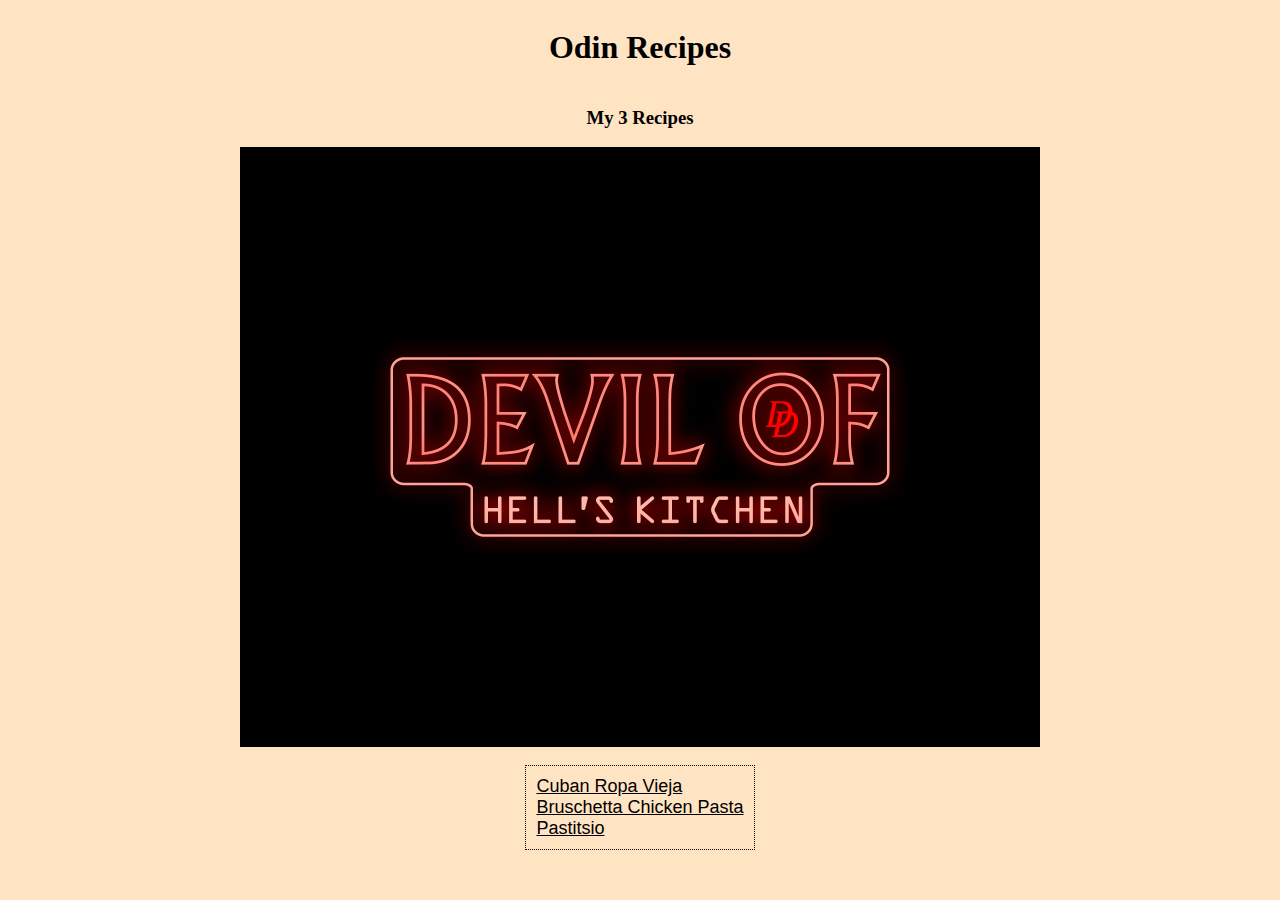
<file: index.html>
<!DOCTYPE html>
<html lang="en">
<head>
    <meta charset="UTF-8">
    <meta name="viewport" content="width=device-width, initial-scale=1.0">
    <title>Document</title>
    <link rel="stylesheet" href="style.css">
</head>
<body>
    <h1>Odin Recipes</h1>
    <h3>My 3 Recipes</h3>
    <img src="../image/devil-of-hells-kitchen-logo-design-by-rahalarts-_4x.jpg" alt="hells kitchen" height="600px" width="auto">
    <ul>
        <li><a href="./recepies/cuban_ropa_vieja.html">Cuban Ropa Vieja</a></li>
        <li><a href="./recepies/bruschetta_chicken_pasta.html">Bruschetta Chicken Pasta</a></li>
        <li><a href="./recepies/pastitsio.html">Pastitsio</a></li>
    </ul>
</body>
</html>
</file>
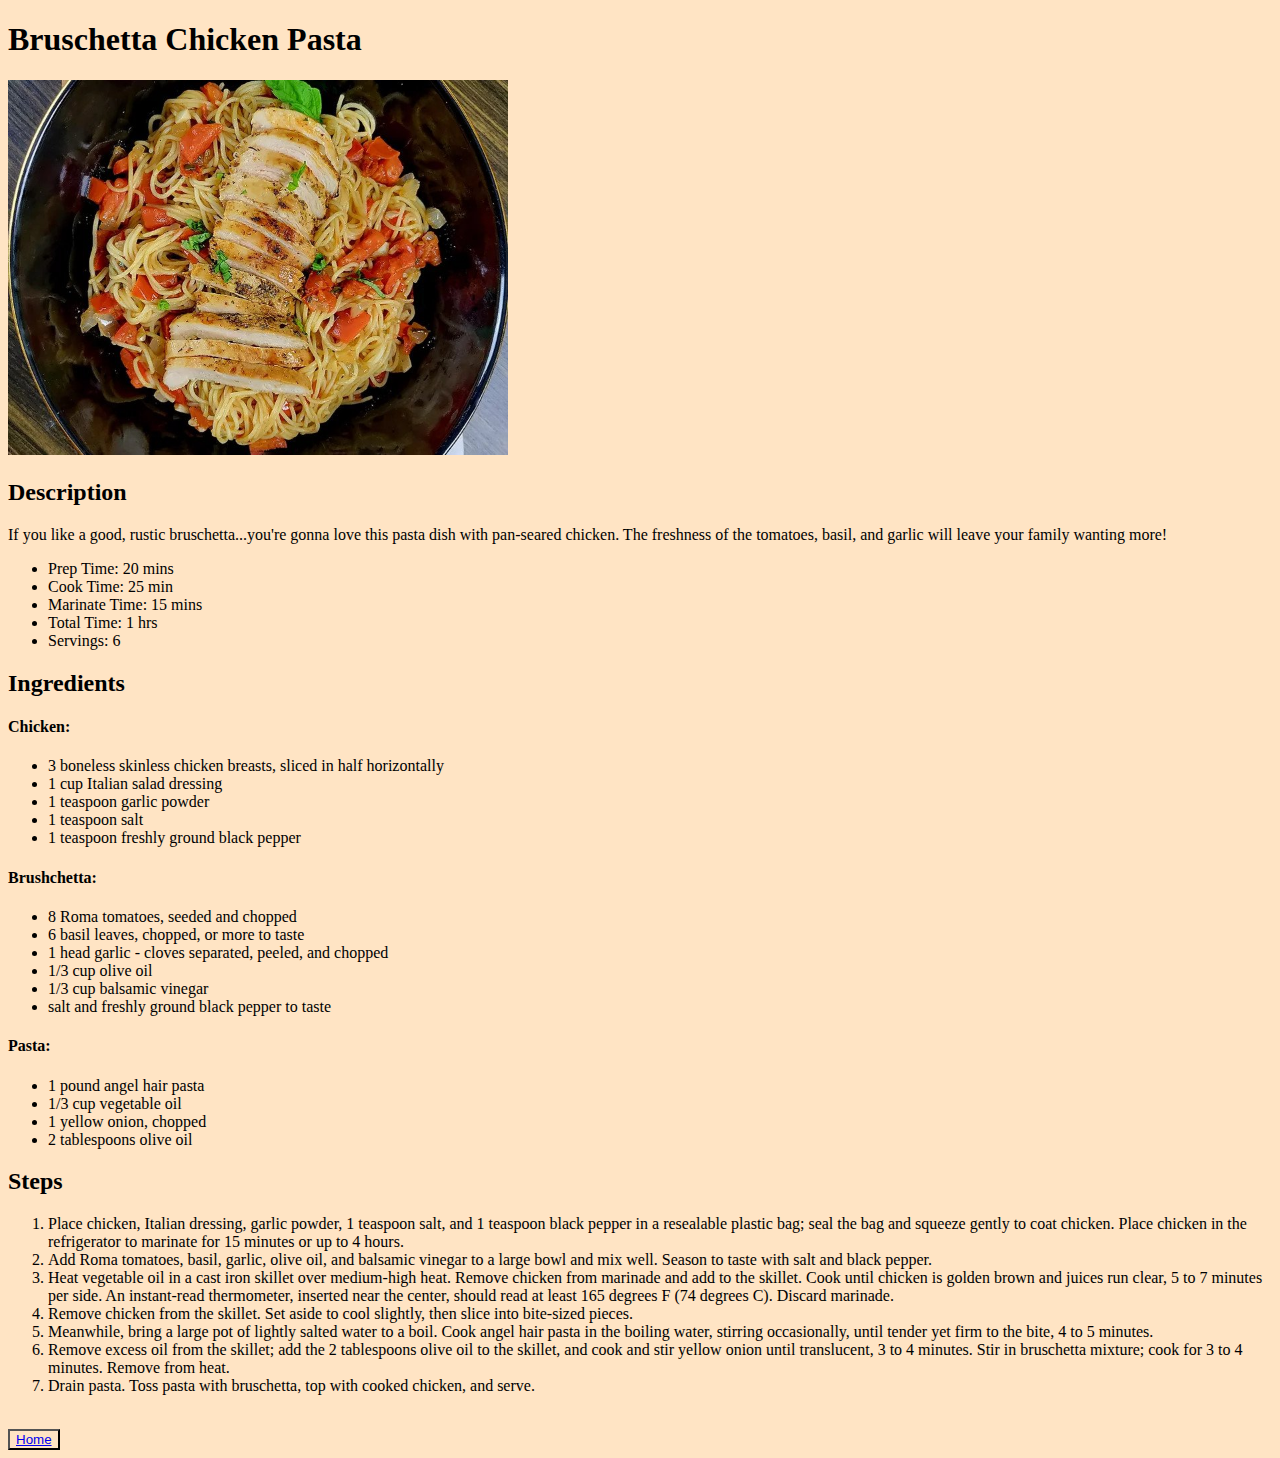
<file: recepies/bruschetta_chicken_pasta.html>
<!DOCTYPE html>
<html lang="en">

<head>
    <meta charset="UTF-8">
    <meta name="viewport" content="width=device-width, initial-scale=1.0">
    <title>Document</title>
    <link rel="stylesheet" href="styleBruschetta.css">
</head>

<body>
    <h1>Bruschetta Chicken Pasta</h1>
    <img src="../image/bruschetta_chicken_pasta.jpg"
        alt="Bruschetta Chicken Pasta" width="500" height="auto">
    <h2>Description</h2>
    <p>If you like a good, rustic bruschetta...you're gonna love this pasta dish with pan-seared chicken. The freshness
        of the tomatoes, basil, and garlic will leave your family wanting more!</p>
    <ul>
        <li>Prep Time: 20 mins</li>
        <li>Cook Time: 25 min </li>
        <li>Marinate Time: 15 mins</li>
        <li>Total Time: 1 hrs</li>
        <li>Servings: 6 </li>
    </ul>
    <h2>Ingredients</h2>
    <h4>Chicken:</h4>
    <ul>
        <li>3 boneless skinless chicken breasts, sliced in half horizontally</li>
        <li>1 cup Italian salad dressing</li>
        <li>1 teaspoon garlic powder</li>
        <li>1 teaspoon salt</li>
        <li>1 teaspoon freshly ground black pepper</li>
    </ul>
    <h4>Brushchetta:</h4>
    <ul>
        <li>8 Roma tomatoes, seeded and chopped</li>
        <li>6 basil leaves, chopped, or more to taste</li>
        <li>1 head garlic - cloves separated, peeled, and chopped</li>
        <li>1/3 cup olive oil</li>
        <li>1/3 cup balsamic vinegar</li>
        <li>salt and freshly ground black pepper to taste</li>
        
    </ul>
    <h4>Pasta:</h4>
    <ul>
        <li>1 pound angel hair pasta</li>
        <li>1/3 cup vegetable oil</li>
        <li>1 yellow onion, chopped</li>
        <li>2 tablespoons olive oil</li>
    </ul>
    <h2>Steps</h2>
    <ol>
        <li>Place chicken, Italian dressing, garlic powder, 1 teaspoon salt, and 1 teaspoon black pepper in a resealable
            plastic bag; seal the bag and squeeze gently to coat chicken. Place chicken in the refrigerator to marinate
            for 15 minutes or up to 4 hours. </li>
        <li>Add Roma tomatoes, basil, garlic, olive oil, and balsamic vinegar to a large bowl and mix well. Season to
            taste with salt and black pepper.</li>
        <li>Heat vegetable oil in a cast iron skillet over medium-high heat. Remove chicken from marinade and add to the
            skillet. Cook until chicken is golden brown and juices run clear, 5 to 7 minutes per side. An instant-read
            thermometer, inserted near the center, should read at least 165 degrees F (74 degrees C). Discard marinade.</li>
        <li>Remove chicken from the skillet. Set aside to cool slightly, then slice into bite-sized pieces.</li>
        <li>Meanwhile, bring a large pot of lightly salted water to a boil. Cook angel hair pasta in the boiling water, stirring occasionally, until tender yet firm to the bite, 4 to 5 minutes.</li>
        <li>Remove excess oil from the skillet; add the 2 tablespoons olive oil to the skillet, and cook and stir yellow onion until translucent, 3 to 4 minutes. Stir in bruschetta mixture; cook for 3 to 4 minutes. Remove from heat.</li>
        <li>Drain pasta. Toss pasta with bruschetta, top with cooked chicken, and serve.</li>
    </ol>
    <br><button><a href="../index.html">Home</a></button>
</body>

</html>
</file>
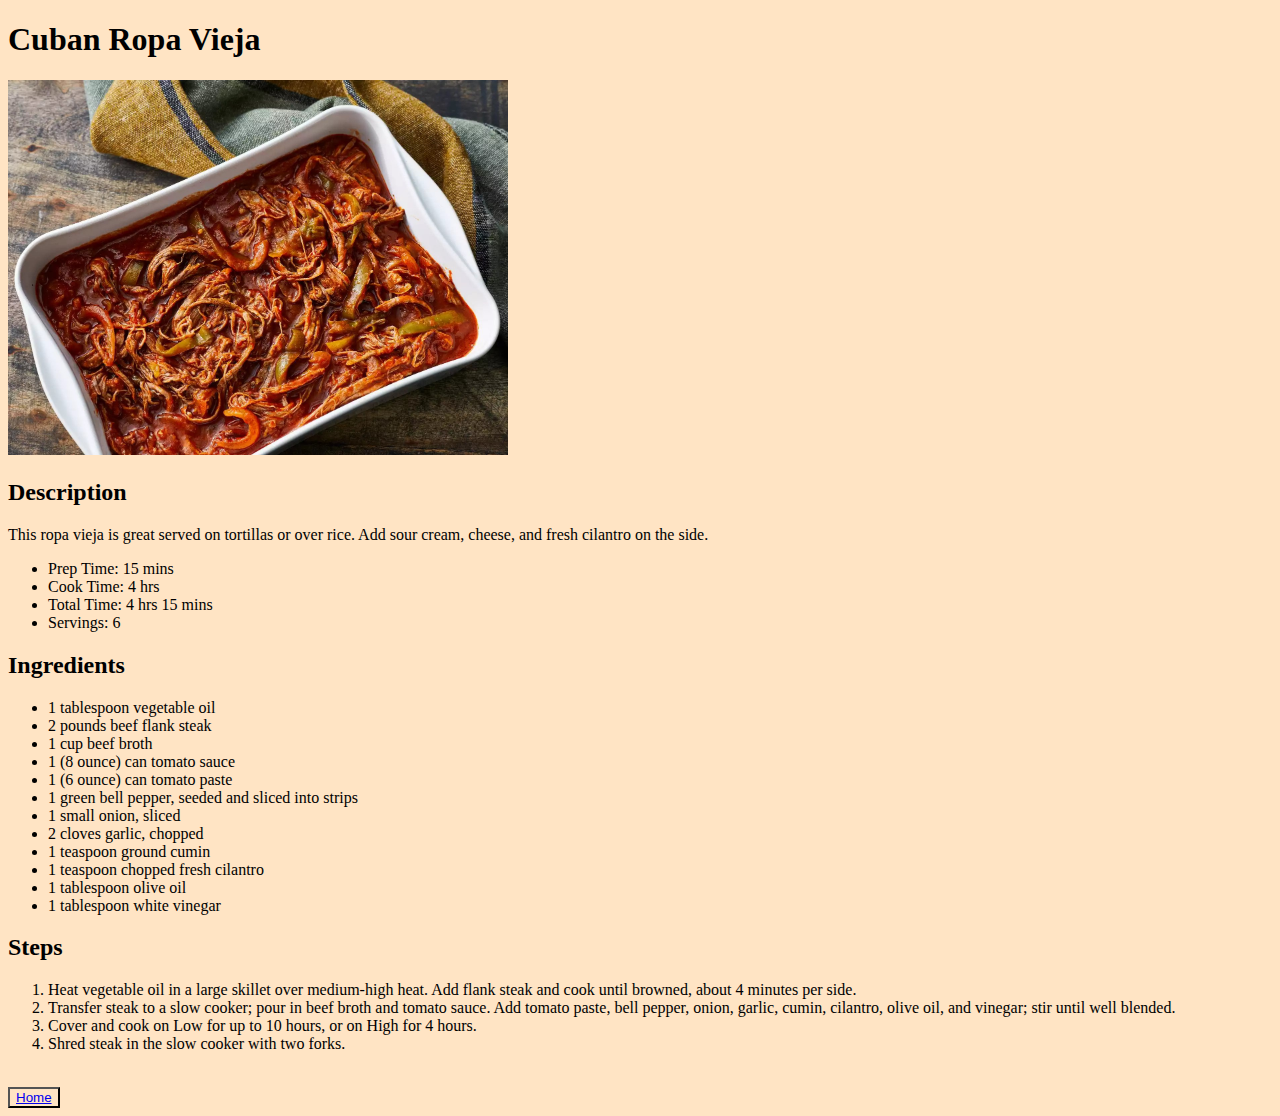
<file: recepies/cuban_ropa_vieja.html>
<!DOCTYPE html>
<html lang="en">

<head>
    <meta charset="UTF-8">
    <meta name="viewport" content="width=device-width, initial-scale=1.0">
    <title>Document</title>
    <link rel="stylesheet" href="styleCuban.css">
</head>


<body>
    <h1>Cuban Ropa Vieja</h1>
    <img src="../image/cuban_ropa_vieja.jpg"
        alt="Cuban Ropa Vieja" width="500" height="auto">
    <h2>Description</h2>
    <p>This ropa vieja is great served on tortillas or over rice. Add sour cream, cheese, and fresh cilantro on the
        side.</p>
    <ul>
        <li>Prep Time: 15 mins</li>
        <li>Cook Time: 4 hrs</li>
        <li>Total Time: 4 hrs 15 mins</li>
        <li>Servings: 6 </li>
    </ul>
    <h2>Ingredients</h2>
    <ul>
        <li>1 tablespoon vegetable oil</li>
        <li>2 pounds beef flank steak</li>
        <li>1 cup beef broth</li>
        <li>1 (8 ounce) can tomato sauce</li>
        <li>1 (6 ounce) can tomato paste</li>
        <li>1 green bell pepper, seeded and sliced into strips</li>
        <li>1 small onion, sliced</li>
        <li>2 cloves garlic, chopped</li>
        <li>1 teaspoon ground cumin</li>
        <li>1 teaspoon chopped fresh cilantro</li>
        <li>1 tablespoon olive oil</li>
        <li>1 tablespoon white vinegar</li>
    </ul>
    <h2>Steps</h2>
    <ol>
        <li>Heat vegetable oil in a large skillet over medium-high heat. Add flank steak and cook until browned, about 4
            minutes per side.</li>
        <li>Transfer steak to a slow cooker; pour in beef broth and tomato sauce. Add tomato paste, bell pepper, onion,
            garlic, cumin, cilantro, olive oil, and vinegar; stir until well blended.</li>
        <li>Cover and cook on Low for up to 10 hours, or on High for 4 hours.</li>
        <li>Shred steak in the slow cooker with two forks.</li>
    </ol>
    <br><button><a href="../index.html">Home</a></button>
</body>

</html>
</file>
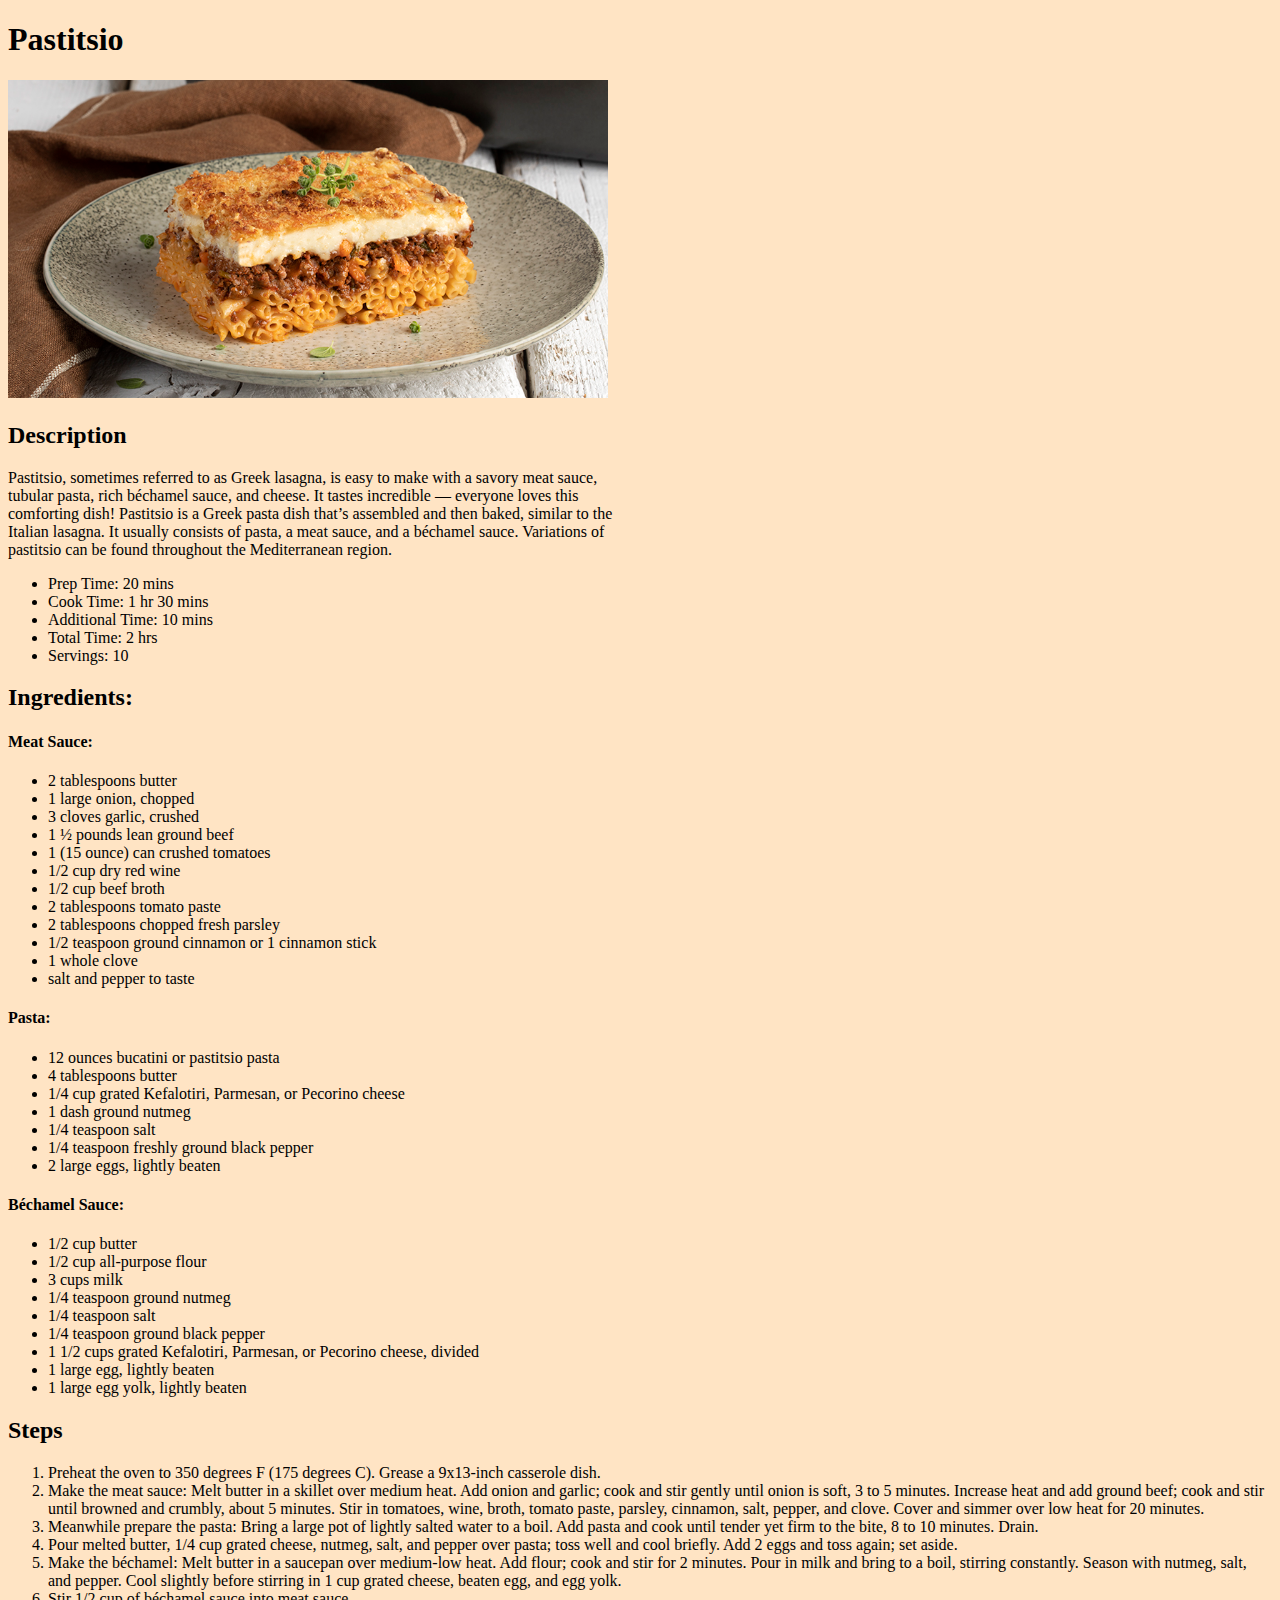
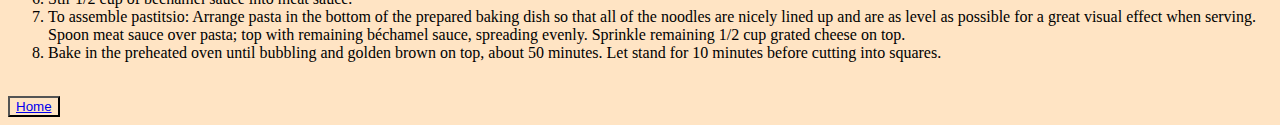
<file: recepies/pastitsio.html>
<!DOCTYPE html>
<html lang="en">

<head>
    <meta charset="UTF-8">
    <meta name="viewport" content="width=device-width, initial-scale=1.0">
    <title>Document</title>
    <link rel="stylesheet" href="stylePastisio.css">
</head>

<body>
    <h1>Pastitsio</h1>
    <img src="/image/paradosiako-pastitsio-26-7-22-ep1-site.jpg"
        width="600" height="auto">
    <h2>Description</h2>
    <p>Pastitsio, sometimes referred to as Greek lasagna, is easy to make with a savory meat sauce, tubular pasta, rich
        béchamel sauce, and cheese. It tastes incredible — everyone loves this comforting dish!
        Pastitsio is a Greek pasta dish that’s assembled and then baked, similar to the Italian lasagna. It usually
        consists of pasta, a meat sauce, and a béchamel sauce. Variations of pastitsio can be found throughout the
        Mediterranean region.
    </p>
    <ul>
        <li>Prep Time: 20 mins</li>
        <li>Cook Time: 1 hr 30 mins </li>
        <li>Additional Time: 10 mins</li>
        <li>Total Time: 2 hrs</li>
        <li>Servings: 10 </li>
    </ul>
    <h2>Ingredients:</h2>

    <h4>Meat Sauce:</h4>
    <ul>
        <li>2 tablespoons butter</li>
        <li>1 large onion, chopped</li>
        <li>3 cloves garlic, crushed</li>
        <li>1 ½ pounds lean ground beef</li>
        <li>1 (15 ounce) can crushed tomatoes</li>
        <li>1/2 cup dry red wine</li>
        <li>1/2 cup beef broth</li>
        <li>2 tablespoons tomato paste</li>
        <li>2 tablespoons chopped fresh parsley</li>
        <li>1/2 teaspoon ground cinnamon or 1 cinnamon stick</li>
        <li>1 whole clove</li>
        <li>salt and pepper to taste</li>
    </ul>
    <h4>Pasta:</h4>
    <ul>
        <li>12 ounces bucatini or pastitsio pasta</li>
        <li>4 tablespoons butter</li>
        <li>1/4 cup grated Kefalotiri, Parmesan, or Pecorino cheese</li>
        <li>1 dash ground nutmeg</li>
        <li>1/4 teaspoon salt</li>
        <li>1/4 teaspoon freshly ground black pepper</li>
        <li>2 large eggs, lightly beaten</li>
    </ul>
    <h4>Béchamel Sauce:</h4>
    <ul>
        <li>1/2 cup butter</li>
        <li>1/2 cup all-purpose flour</li>
        <li>3 cups milk</li>
        <li>1/4 teaspoon ground nutmeg</li>
        <li>1/4 teaspoon salt</li>
        <li>1/4 teaspoon ground black pepper</li>
        <li>1 1/2 cups grated Kefalotiri, Parmesan, or Pecorino cheese, divided</li>
        <li>1 large egg, lightly beaten</li>
        <li>1 large egg yolk, lightly beaten</li>
    </ul>
    <h2>Steps</h2>
    <ol>
        <li>Preheat the oven to 350 degrees F (175 degrees C). Grease a 9x13-inch casserole dish.</li>
        <li>Make the meat sauce: Melt butter in a skillet over medium heat. Add onion and garlic; cook and stir gently
            until onion is soft, 3 to 5 minutes. Increase heat and add ground beef; cook and stir until browned and
            crumbly, about 5 minutes. Stir in tomatoes, wine, broth, tomato paste, parsley, cinnamon, salt, pepper, and
            clove. Cover and simmer over low heat for 20 minutes.</li>
        <li>Meanwhile prepare the pasta: Bring a large pot of lightly salted water to a boil. Add pasta and cook until
            tender yet firm to the bite, 8 to 10 minutes. Drain.</li>
        <li>Pour melted butter, 1/4 cup grated cheese, nutmeg, salt, and pepper over pasta; toss well and cool briefly.
            Add 2 eggs and toss again; set aside.</li>
        <li>Make the béchamel: Melt butter in a saucepan over medium-low heat. Add flour; cook and stir for 2 minutes.
            Pour in milk and bring to a boil, stirring constantly. Season with nutmeg, salt, and pepper. Cool slightly
            before stirring in 1 cup grated cheese, beaten egg, and egg yolk.</li>
        <li>Stir 1/2 cup of béchamel sauce into meat sauce.</li>
        <li>To assemble pastitsio: Arrange pasta in the bottom of the prepared baking dish so that all of the noodles
            are nicely lined up and are as level as possible for a great visual effect when serving. Spoon meat sauce
            over pasta; top with remaining béchamel sauce, spreading evenly. Sprinkle remaining 1/2 cup grated cheese on
            top.</li>
        <li>Bake in the preheated oven until bubbling and golden brown on top, about 50 minutes. Let stand for 10 minutes before cutting into squares.</li>
    </ol>
    <br><button><a href="../index.html">Home</a></button>
</body>

</html>
</file>
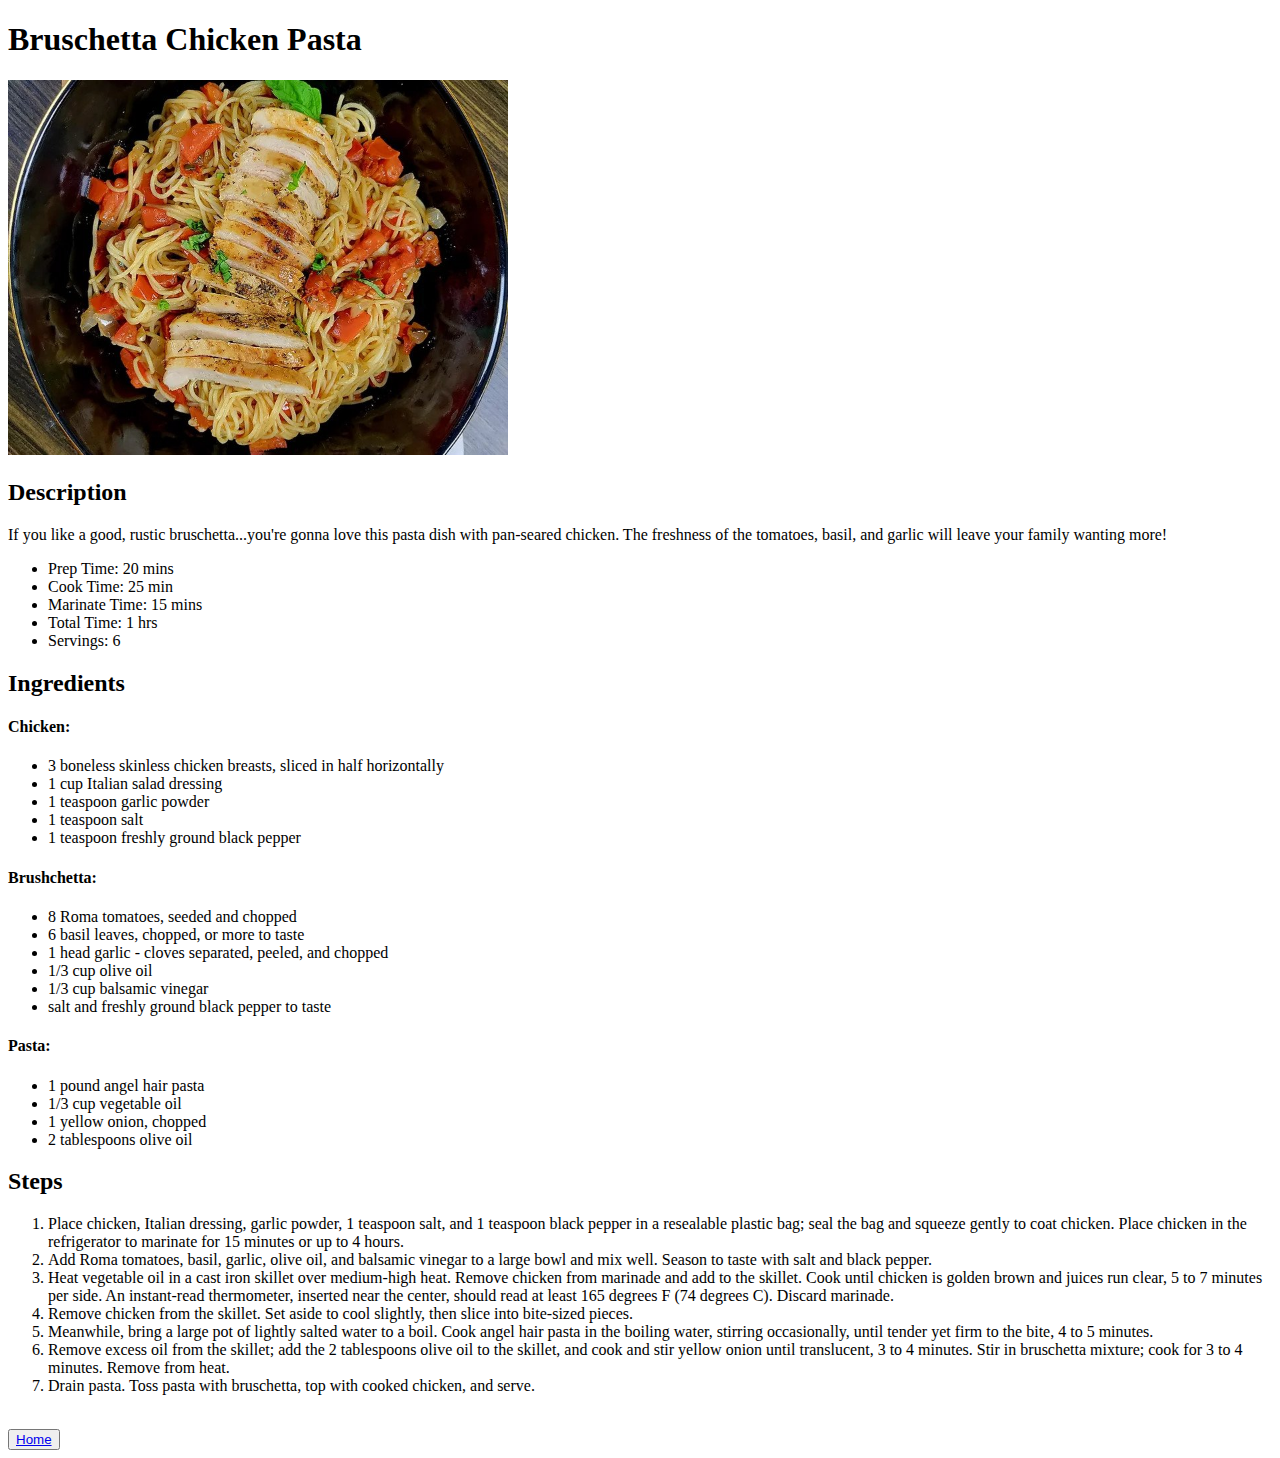
<file: recepies/bruschetta_chicken_pasta/bruschetta_chicken_pasta.html>
<!DOCTYPE html>
<html lang="en">

<head>
    <meta charset="UTF-8">
    <meta name="viewport" content="width=device-width, initial-scale=1.0">
    <title>Document</title>
</head>

<body>
    <h1>Bruschetta Chicken Pasta</h1>
    <img src="/recepies/bruschetta_chicken_pasta/bruschetta_chicken_pasta.jpg"
        alt="Bruschetta Chicken Pasta" width="500" height="auto">
    <h2>Description</h2>
    <p>If you like a good, rustic bruschetta...you're gonna love this pasta dish with pan-seared chicken. The freshness
        of the tomatoes, basil, and garlic will leave your family wanting more!</p>
    <ul>
        <li>Prep Time: 20 mins</li>
        <li>Cook Time: 25 min </li>
        <li>Marinate Time: 15 mins</li>
        <li>Total Time: 1 hrs</li>
        <li>Servings: 6 </li>
    </ul>
    <h2>Ingredients</h2>
    <h4>Chicken:</h4>
    <ul>
        <li>3 boneless skinless chicken breasts, sliced in half horizontally</li>
        <li>1 cup Italian salad dressing</li>
        <li>1 teaspoon garlic powder</li>
        <li>1 teaspoon salt</li>
        <li>1 teaspoon freshly ground black pepper</li>
    </ul>
    <h4>Brushchetta:</h4>
    <ul>
        <li>8 Roma tomatoes, seeded and chopped</li>
        <li>6 basil leaves, chopped, or more to taste</li>
        <li>1 head garlic - cloves separated, peeled, and chopped</li>
        <li>1/3 cup olive oil</li>
        <li>1/3 cup balsamic vinegar</li>
        <li>salt and freshly ground black pepper to taste</li>
        
    </ul>
    <h4>Pasta:</h4>
    <ul>
        <li>1 pound angel hair pasta</li>
        <li>1/3 cup vegetable oil</li>
        <li>1 yellow onion, chopped</li>
        <li>2 tablespoons olive oil</li>
    </ul>
    <h2>Steps</h2>
    <ol>
        <li>Place chicken, Italian dressing, garlic powder, 1 teaspoon salt, and 1 teaspoon black pepper in a resealable
            plastic bag; seal the bag and squeeze gently to coat chicken. Place chicken in the refrigerator to marinate
            for 15 minutes or up to 4 hours. </li>
        <li>Add Roma tomatoes, basil, garlic, olive oil, and balsamic vinegar to a large bowl and mix well. Season to
            taste with salt and black pepper.</li>
        <li>Heat vegetable oil in a cast iron skillet over medium-high heat. Remove chicken from marinade and add to the
            skillet. Cook until chicken is golden brown and juices run clear, 5 to 7 minutes per side. An instant-read
            thermometer, inserted near the center, should read at least 165 degrees F (74 degrees C). Discard marinade.</li>
        <li>Remove chicken from the skillet. Set aside to cool slightly, then slice into bite-sized pieces.</li>
        <li>Meanwhile, bring a large pot of lightly salted water to a boil. Cook angel hair pasta in the boiling water, stirring occasionally, until tender yet firm to the bite, 4 to 5 minutes.</li>
        <li>Remove excess oil from the skillet; add the 2 tablespoons olive oil to the skillet, and cook and stir yellow onion until translucent, 3 to 4 minutes. Stir in bruschetta mixture; cook for 3 to 4 minutes. Remove from heat.</li>
        <li>Drain pasta. Toss pasta with bruschetta, top with cooked chicken, and serve.</li>
    </ol>
    <br><button><a href="/index.html">Home</a></button>
</body>

</html>
</file>
<file: style.css>
*{
    background-color: bisque;
}
body{
    display:flex;
    flex-direction: column;
    align-items: center;

}
ul{
    border: 1px dotted black;
    font-size: large;
    font-family: Arial, Helvetica, sans-serif;
    padding: 10px;
}
a{
    color: black;
    list-style: none;
}
li{
    list-style: none;
}
</file>
<file: recepies/styleBruschetta.css>
*{
    background-color: bisque;
}
</file>
<file: recepies/styleCuban.css>
*{
    background-color:bisque;
}
</file>
<file: recepies/stylePastisio.css>
*{
    background-color: bisque;
}
p{
    width: 50%;
    height: auto;
}
</file>
